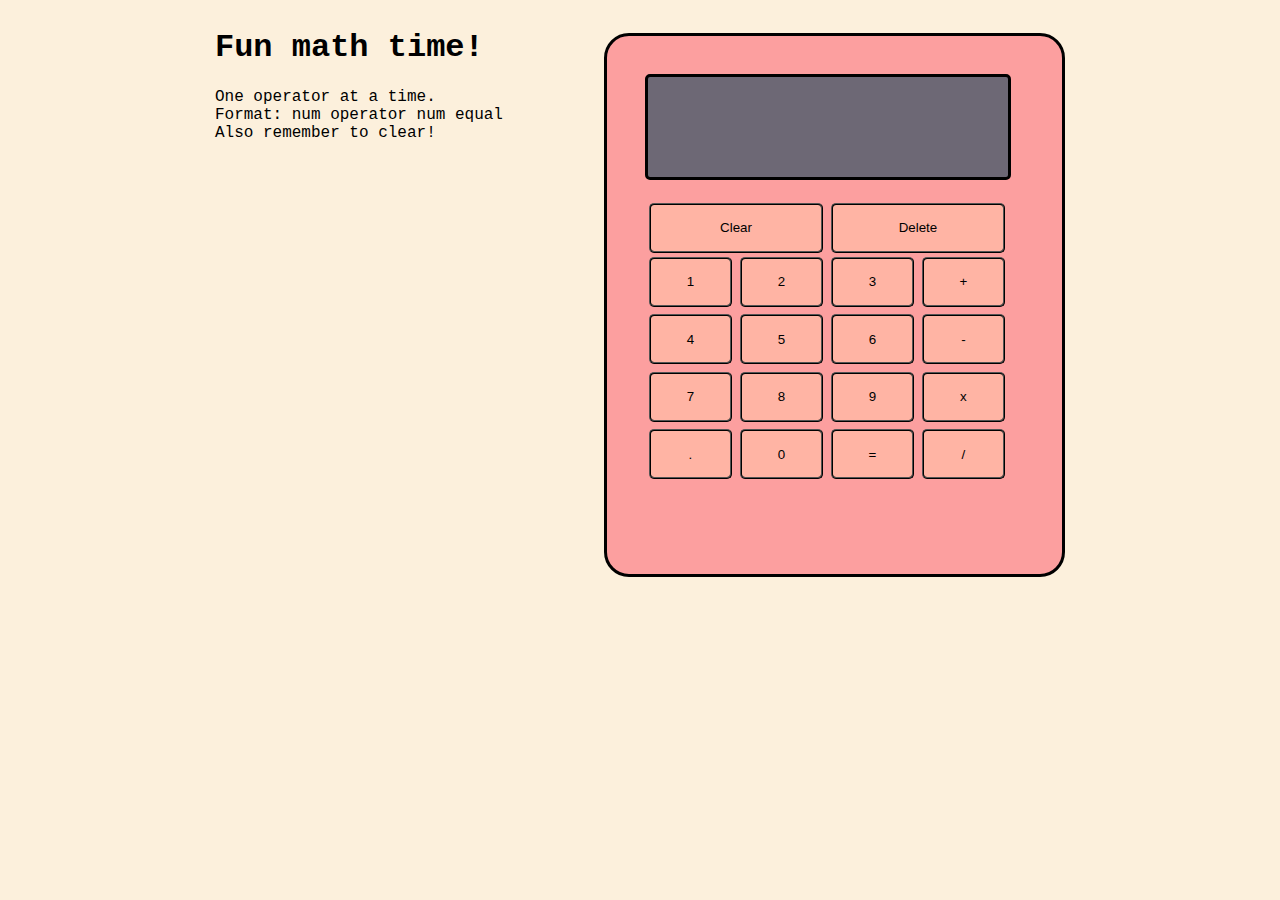
<file: index.html>
<!DOCTYPE html>
<html lang="en">
<head>
    <meta charset="UTF-8">
    <meta http-equiv="X-UA-Compatible" content="IE=edge">
    <meta name="viewport" content="width=device-width, initial-scale=1.0">
    <title>Calculator</title>
    <link rel ="stylesheet" href="style.css">
</head>
<body>
    <div class ="desc">
    <title> Calculator! </title>
    <h1> Fun math time!</h1>
    <div class = 'text'>One operator at a time. <br> 
        Format: num operator num equal <br>
         Also remember to clear!</div>
        </div>
    <div class = "calculator">
        <div class = "display" id = 'disp'>
        </div> 

        <div class = "big_but">
            <button id = "clear">
                Clear
            </button>
            <button id = "delete">
                Delete
            </button>
        </div>
        
        <div class = "small_but">
            <button class = "small_button" id = "1" value="1">
                1
            </button>
            <button class = "small_button" id = "2" value="2">
                2
            </button>
            <button  class = "small_button" id = "3" value="3">
                3
            </button>
            <button class = "small_button" id = "plus" value="+">
                +
            </button>
            <button  class = "small_button" id = "4" value="4">
                4
            </button>
            <button  class = "small_button" id = "5" value="5">
                5
            </button>
            <button class = "small_button" id = "6" value="6">
                6
            </button>
            <button class = "small_button" id = "minus" value="-">
                -
            </button>
            <button class = "small_button" id = "7" value="7">
                7
            </button>
            <button class = "small_button" id = "8" value="8">
                8
            </button>
            <button class = "small_button" id = "9" value="9">
                9
            </button>
            <button class = "small_button" id = "mult" value="x">
                x
            </button>
        
            <button class = "small_button" id = "dot" value=".">
                .
            </button>
            <button class = "small_button" id = "0" value="0">
                0
            </button>
            <button id = "equal">
                =
            </button>
            <button class = "small_button" id = "division" value = "/">
                /
            </button>
        </div>

    </div>
    <script src = "calculator.js"> </script>
</body>
</html>
</file>
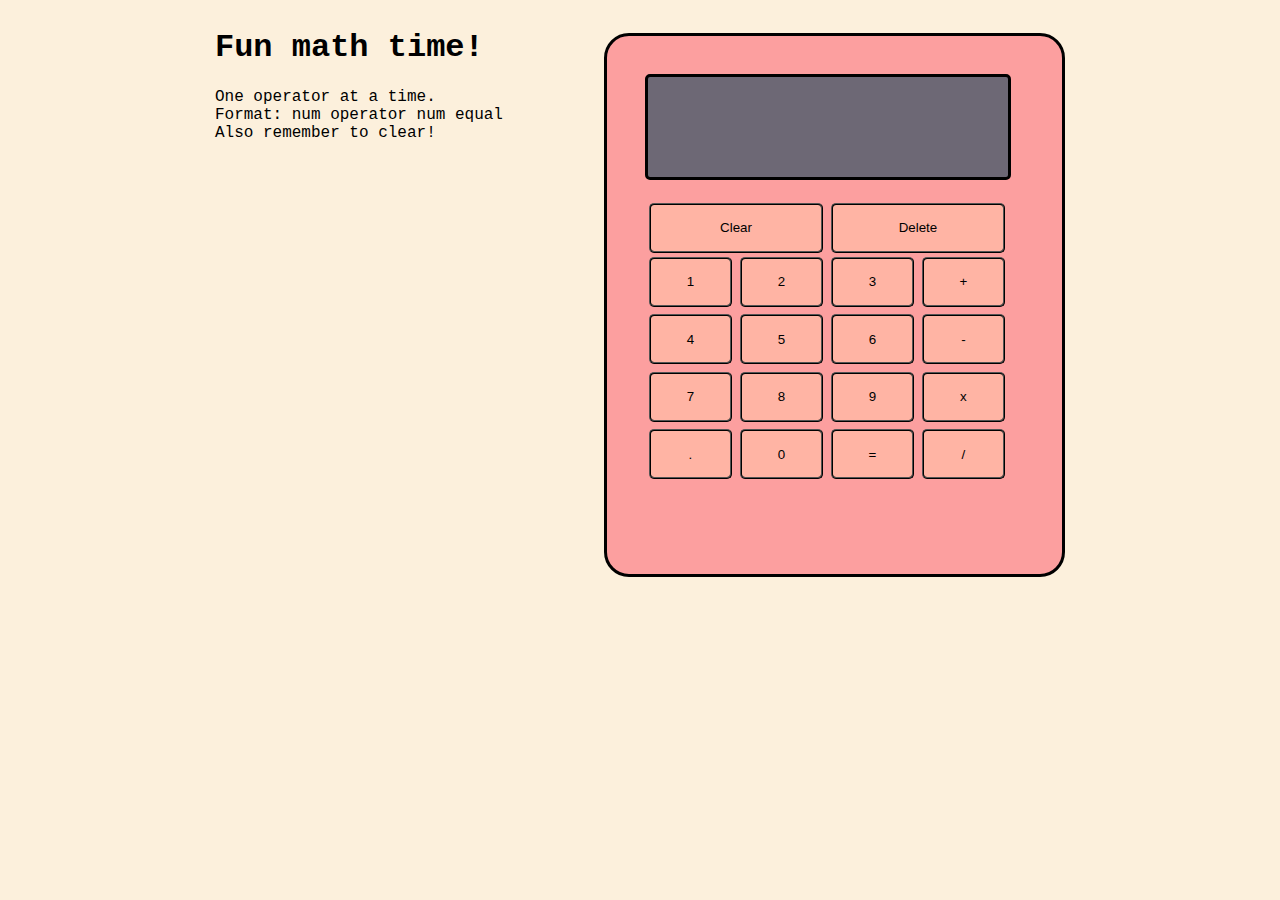
<file: calculator.html>
<!DOCTYPE html>
<html lang="en">
<head>
    <meta charset="UTF-8">
    <meta http-equiv="X-UA-Compatible" content="IE=edge">
    <meta name="viewport" content="width=device-width, initial-scale=1.0">
    <title>Calculator</title>
    <link rel ="stylesheet" href="style.css">
</head>
<body>
    <div class ="desc">
    <title> Calculator! </title>
    <h1> Fun math time!</h1>
    <div class = 'text'>One operator at a time. <br> 
        Format: num operator num equal <br>
         Also remember to clear!</div>
        </div>
    <div class = "calculator">
        <div class = "display" id = 'disp'>
        </div> 

        <div class = "big_but">
            <button id = "clear">
                Clear
            </button>
            <button id = "delete">
                Delete
            </button>
        </div>
        
        <div class = "small_but">
            <button class = "small_button" id = "1" value="1">
                1
            </button>
            <button class = "small_button" id = "2" value="2">
                2
            </button>
            <button  class = "small_button" id = "3" value="3">
                3
            </button>
            <button class = "small_button" id = "plus" value="+">
                +
            </button>
            <button  class = "small_button" id = "4" value="4">
                4
            </button>
            <button  class = "small_button" id = "5" value="5">
                5
            </button>
            <button class = "small_button" id = "6" value="6">
                6
            </button>
            <button class = "small_button" id = "minus" value="-">
                -
            </button>
            <button class = "small_button" id = "7" value="7">
                7
            </button>
            <button class = "small_button" id = "8" value="8">
                8
            </button>
            <button class = "small_button" id = "9" value="9">
                9
            </button>
            <button class = "small_button" id = "mult" value="x">
                x
            </button>
        
            <button class = "small_button" id = "dot" value=".">
                .
            </button>
            <button class = "small_button" id = "0" value="0">
                0
            </button>
            <button id = "equal">
                =
            </button>
            <button class = "small_button" id = "division" value = "/">
                /
            </button>
        </div>

    </div>
    <script src = "calculator.js"> </script>
</body>
</html>
</file>
<file: style.css>
body{
    background-color:#fcf0dc;
    font-family:'Courier New', Courier, monospace;
    display: flex;
    justify-content: center;
}

.desc{
    padding-right:8%;
}
.calculator{
    background-color:#fc9f9f;
    display:flex;
    flex-direction: column;
    align-self: center;
    align-content: center;
    width: 30%;
    height:500px;
    border-style: solid;
    border-color: black;
    padding-right:3%;
    padding-left:3%;
    padding-top:3%;
    margin-top:2%;
    border-radius:25px;

}
.display{
    border-style:ridge;
    background-color: #6D6875;
    display:flex;
    width: 95%;
    height: 20%;
    justify-content:flex-end;
    align-content: center;
    border-style: solid;
    border-color:black;
    margin-bottom:5%;
    font-size: 48px;
    color:#fcf0dc;
    word-wrap: break-word;
    word-break: break-all;
    border-radius:5px;
}
.big_but{
    display:flex;
    width:100%;
    height:10%;
    margin-bottom:1%;
}
.small_but{
    width:100%;
    height:10%;
    display:flex;
    flex-wrap: wrap;
}
button{
    height:100%;
    width:22%;
    margin: 1%;
    background-color: #FFb4A4;
    border-radius:5px;
    border-style:ridge;
}

#clear{
    width:46%;
}
#delete{
    width:46%;
   
}
</file>
